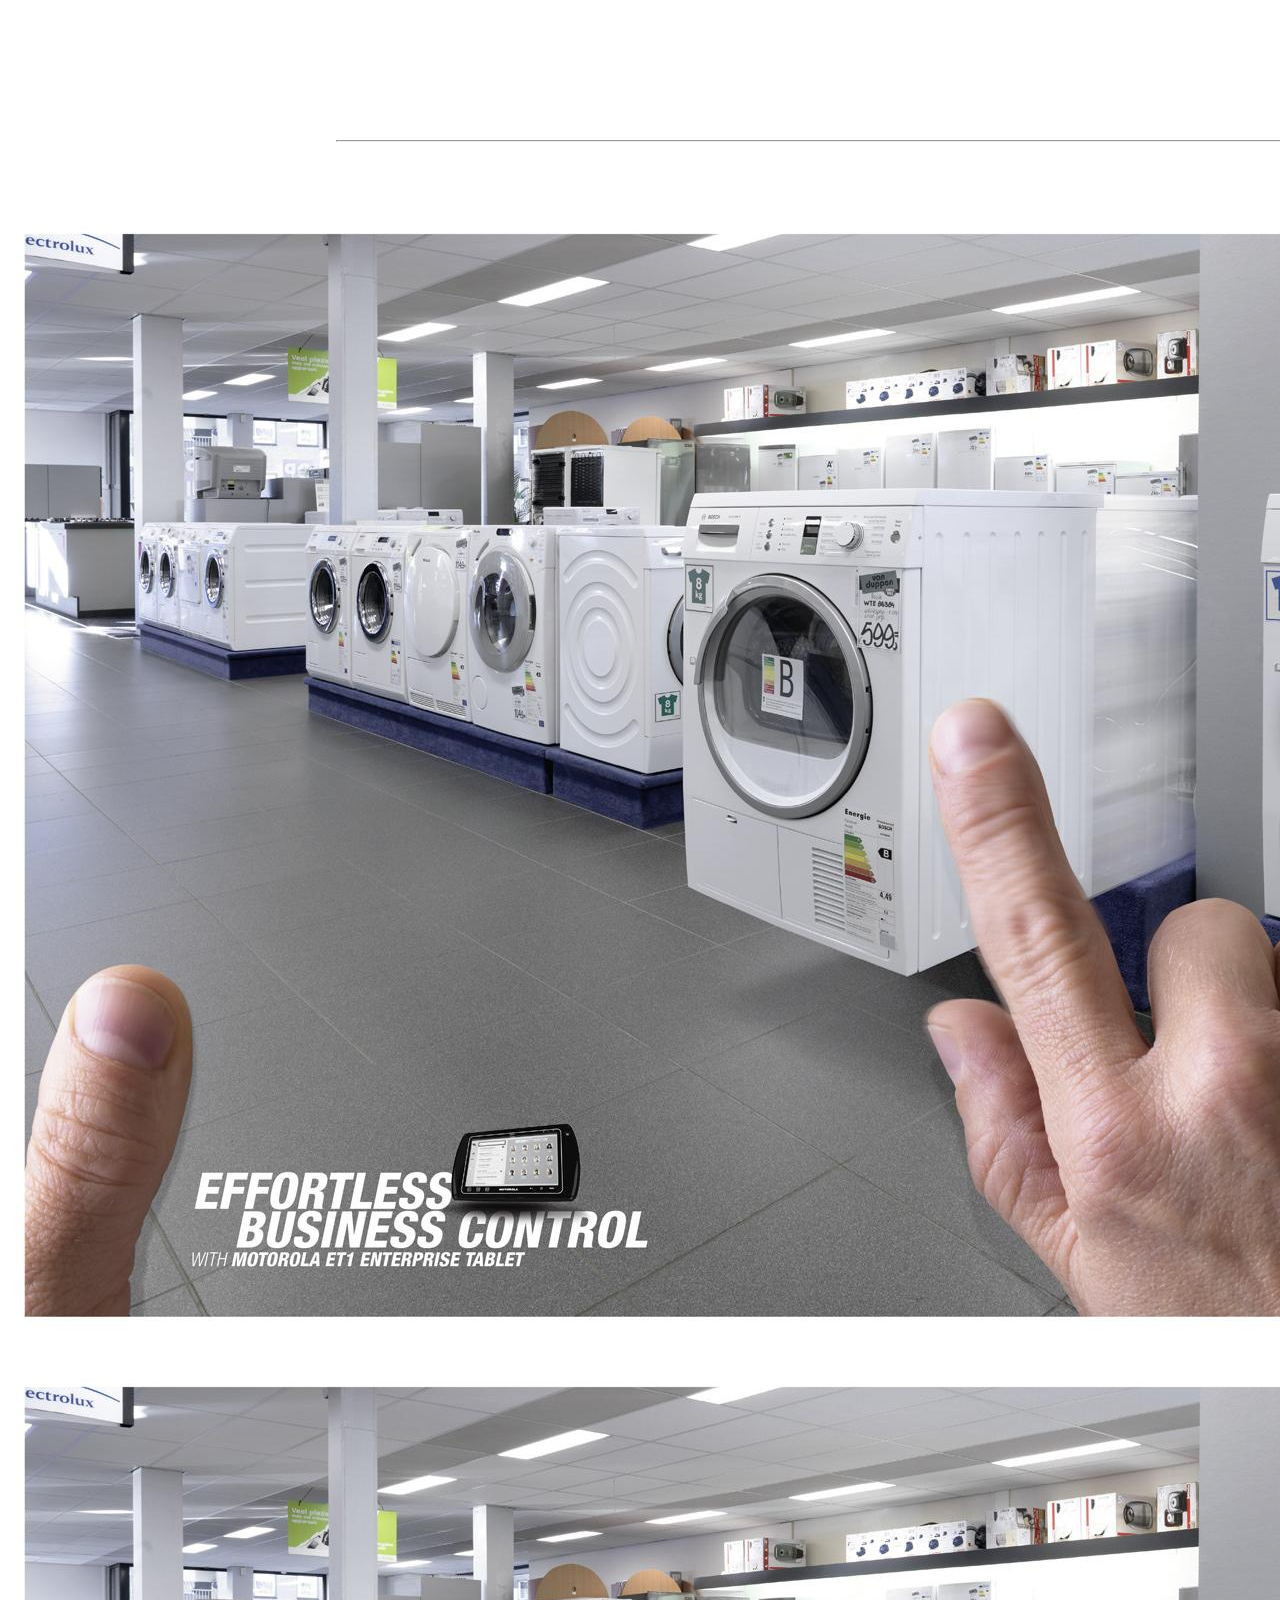
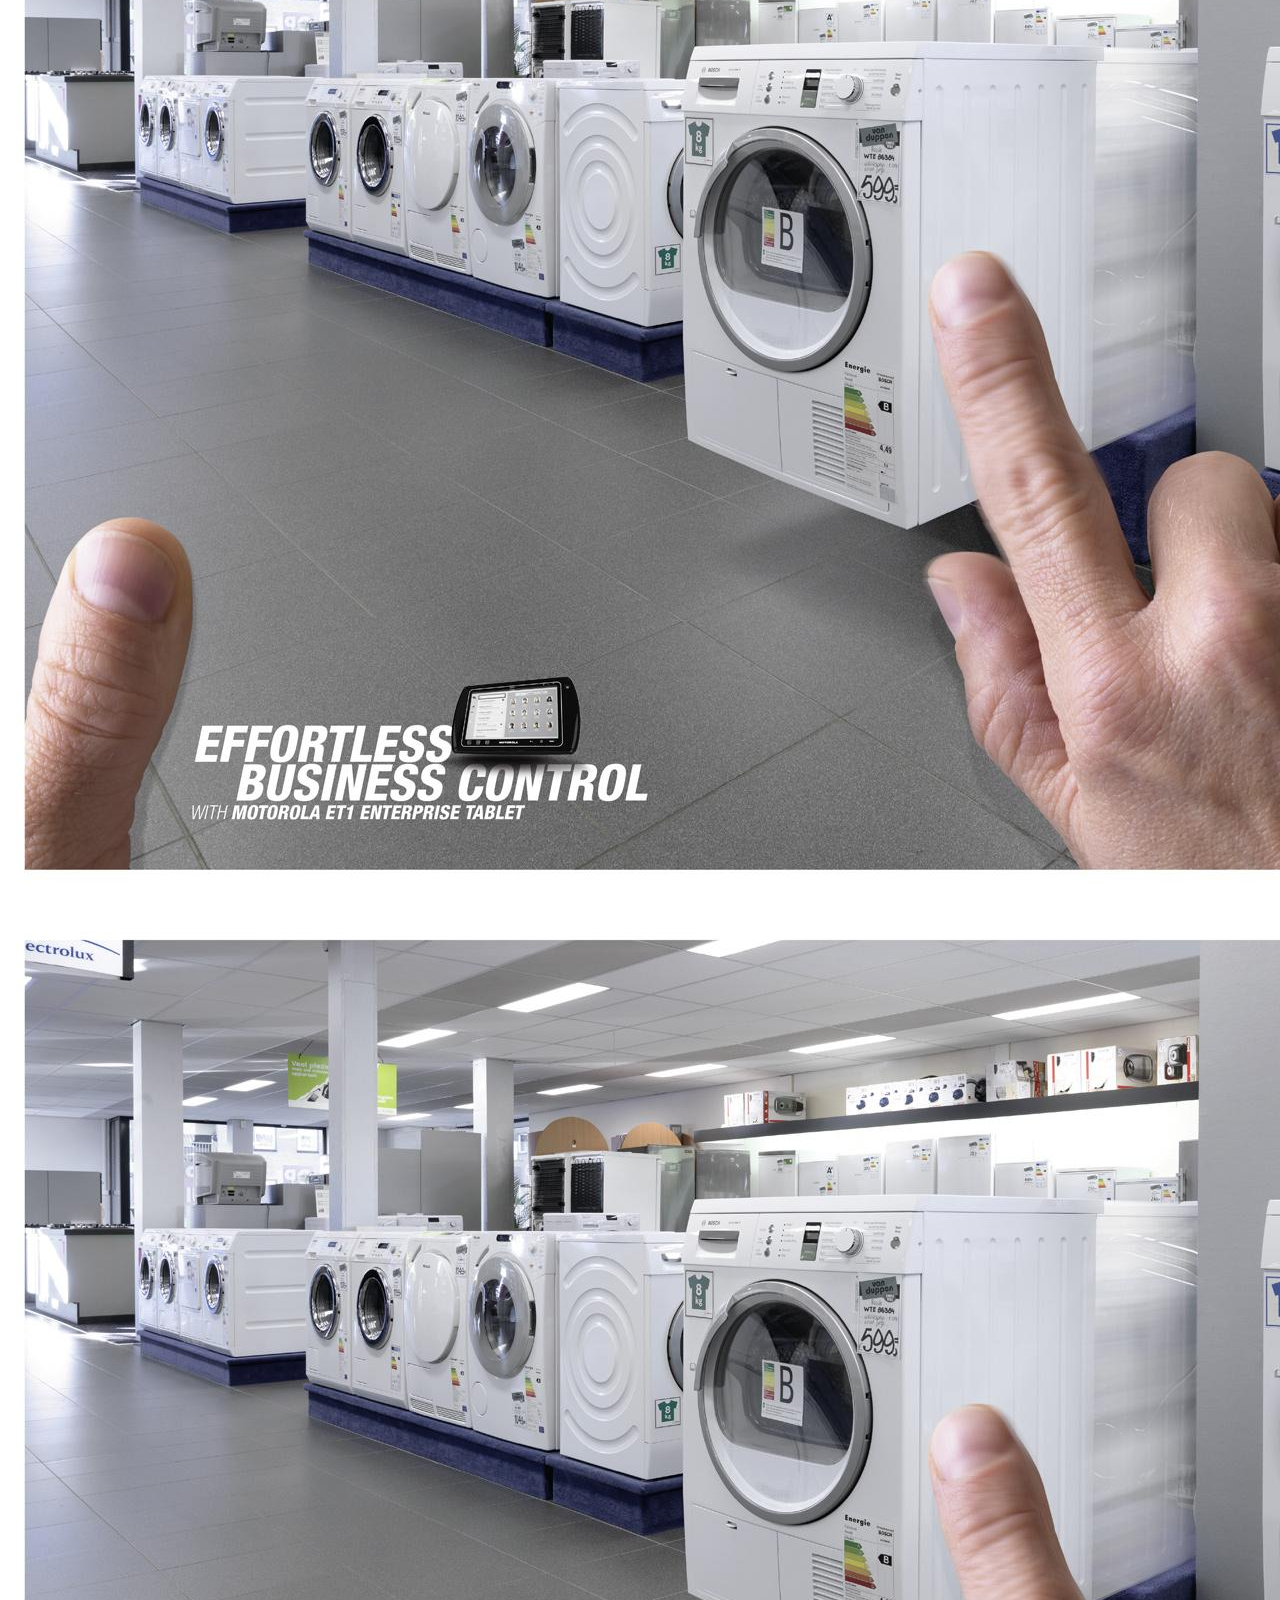
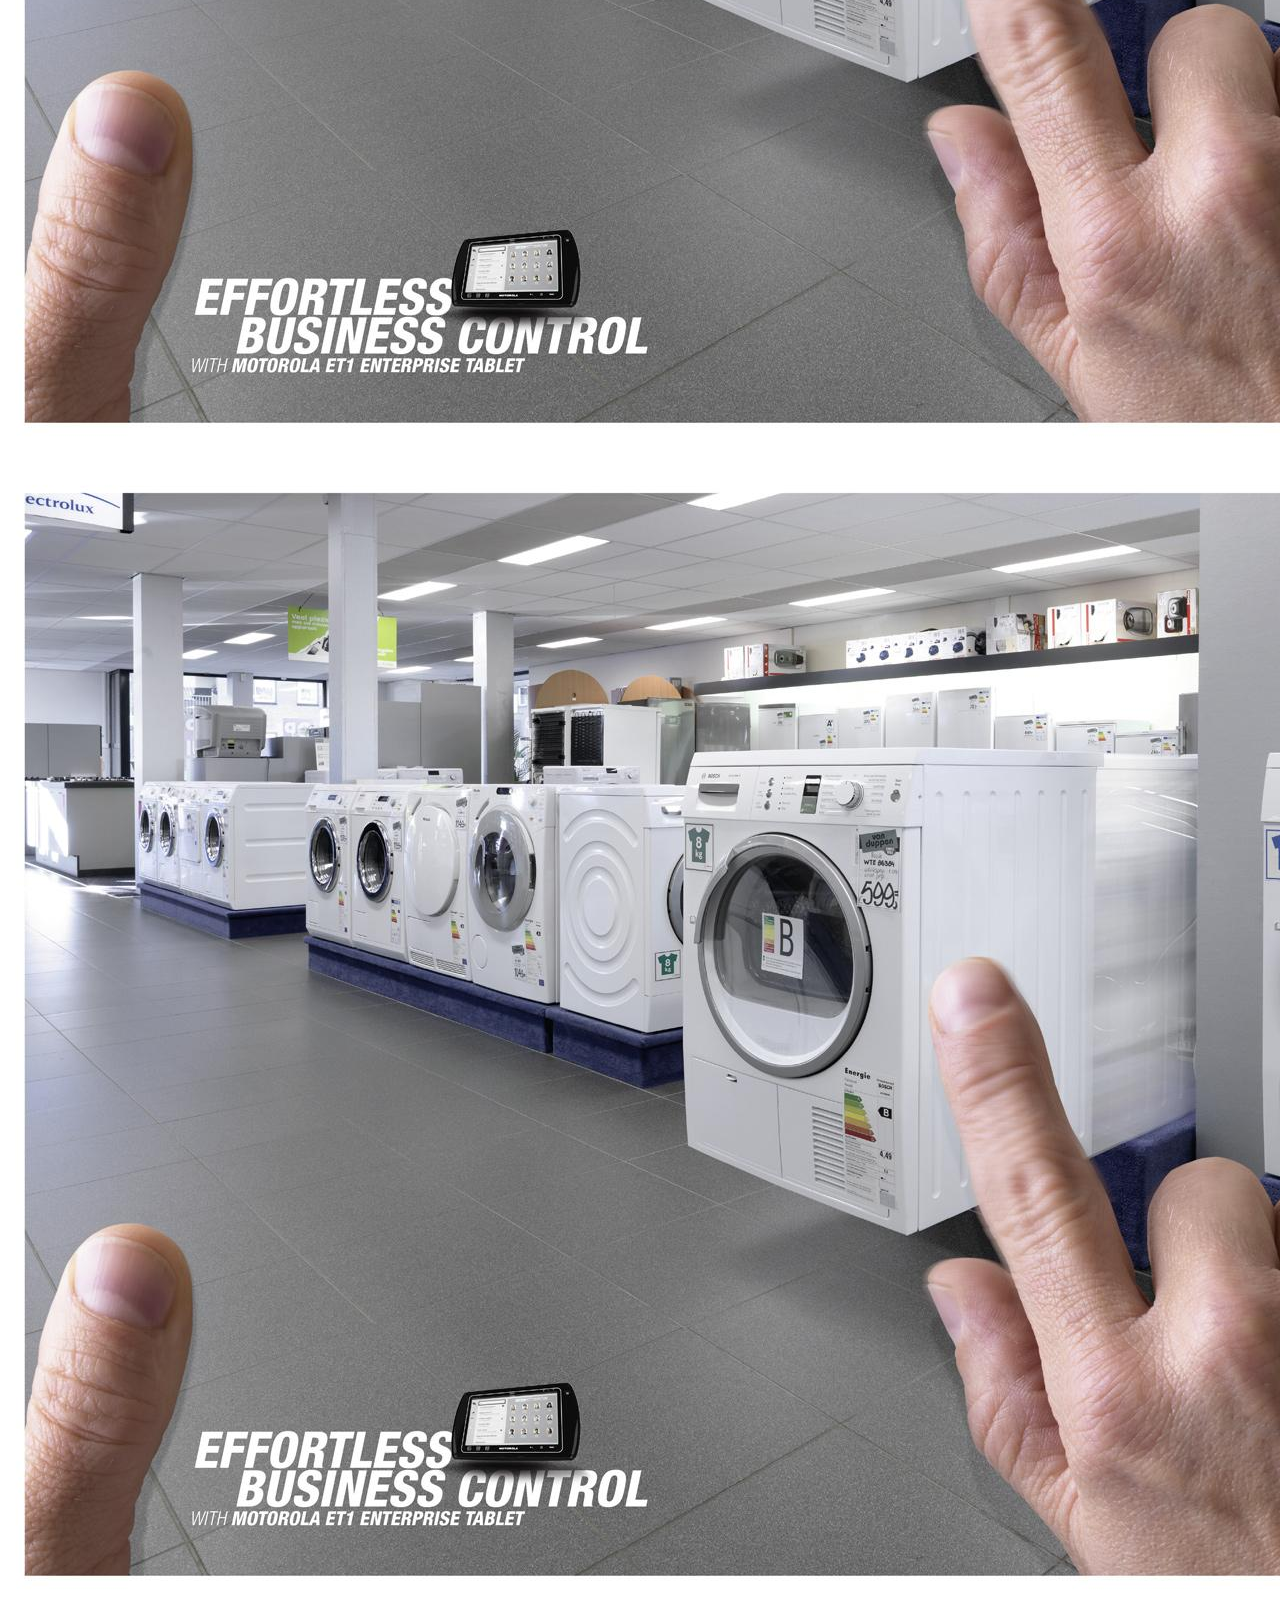
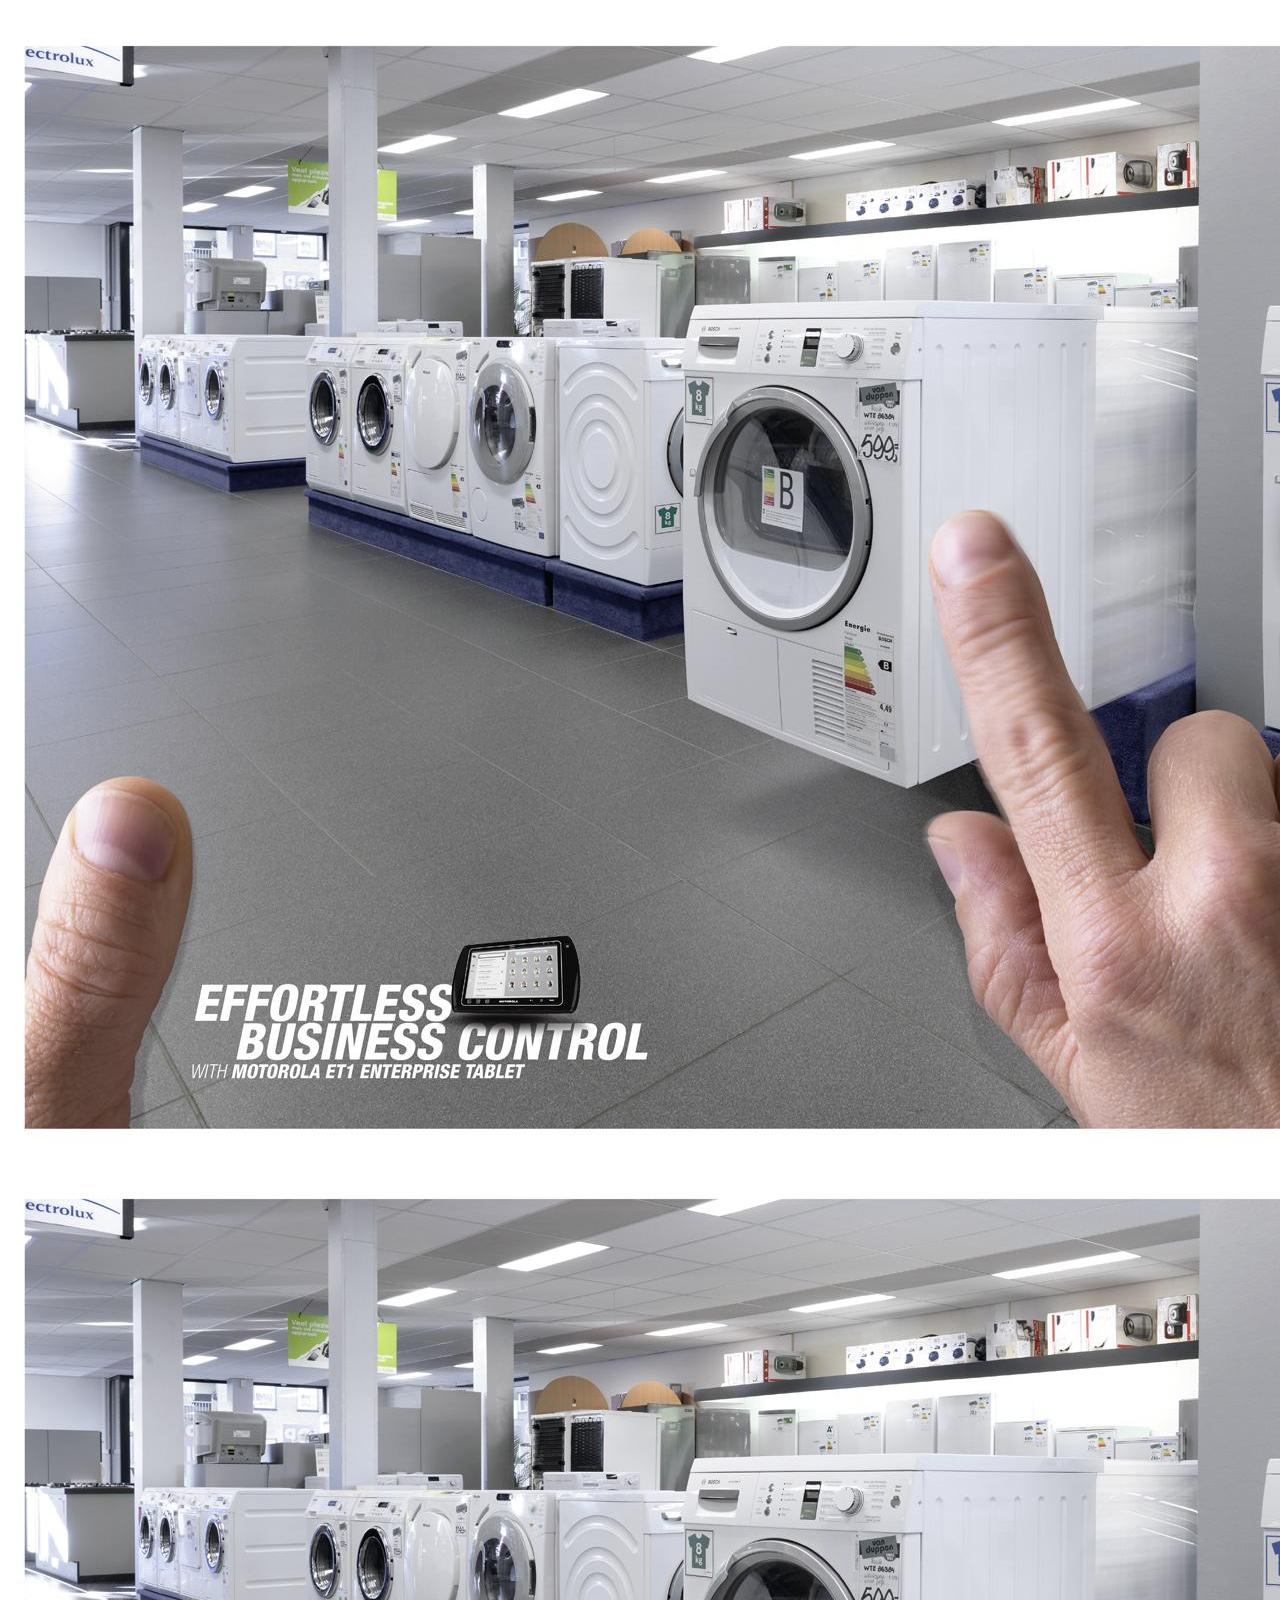
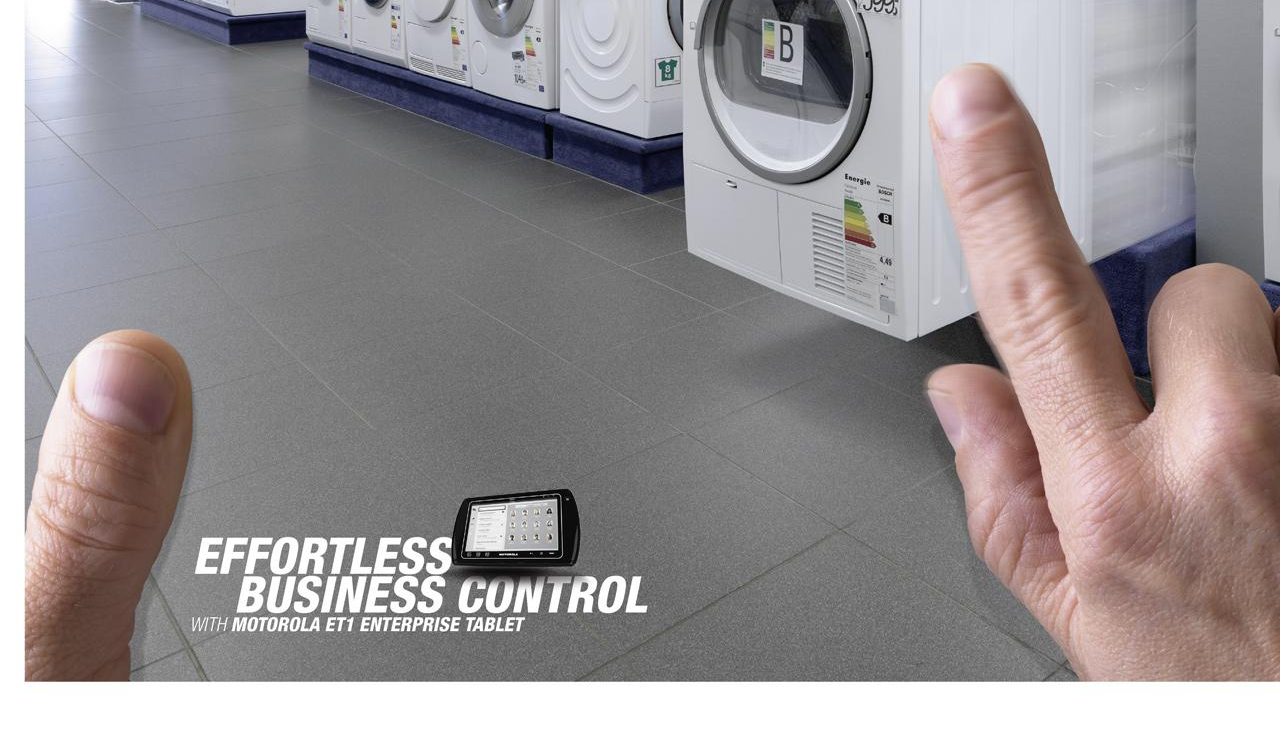
<file: index.html>
<!DOCTYPE html>
<html lang="en">
<head>
    <meta charset="UTF-8">
    <meta name="viewport" content="width=device-width, initial-scale=1.0">
    <meta http-equiv="X-UA-Compatible" content="ie=edge">
    <link rel="stylesheet" href="style.css">
    <link rel="stylesheet" href="https://cdn.rtlcss.com/bootstrap/v4.2.1/css/bootstrap.min.css" integrity="sha384-vus3nQHTD+5mpDiZ4rkEPlnkcyTP+49BhJ4wJeJunw06ZAp+wzzeBPUXr42fi8If" crossorigin="anonymous">
    <title>הפרוייקט של אייזן האפס והשמן</title>
</head>
<body>
    <nav class="navbar navbar-dark bg-dark">
            <a href="#" class="navbar-brand"><i class="fas fa-glass-cheers mr-2"></i>G O S H</a>
    </nav>
    <div class="container">
        <div class="jumbotron mt-2">
            <h1 class="display-4">אייזן, אפס</h1>
            <p class="lead">זה הפרוייקט המעפן של אייזן</p>
            <hr class="my-4">
            <p>יש פה כל מיני דברים שלא עובדים</p>
            <a class="btn btn-primary btn-lg" href="#" role="button">למד עוד על כמה שאייזן אפס</a>
        </div>
        <div class="row">
            <div class="col-4">
                <div class="card">
                    <img class="card-img-top" src=".\images\washMachine.jpg"  alt="מכונת כביסה לדוגמא">
                    <a href="#" class="btn btn-outline-info btn-block">קח אותי, אייזן</a>                          
                </div>
            </div>
            <div class="col-4">
                <div class="card">
                    <img class="card-img-top" src=".\images\washMachine.jpg"  alt="מכונת כביסה לדוגמא">
                    <a href="#" class="btn btn-outline-info btn-block">קח אותי, אייזן</a>                          
                </div>
            </div>
            <div class="col-4">
                <div class="card">
                    <img class="card-img-top" src=".\images\washMachine.jpg"  alt="מכונת כביסה לדוגמא">
                    <a href="#" class="btn btn-outline-info btn-block">קח אותי, אייזן</a>                          
                </div>
            </div>
        </div>

        <div class="row pt-4">
            <div class="col-4">
                <div class="card">
                    <img class="card-img-top" src=".\images\washMachine.jpg"  alt="מכונת כביסה לדוגמא">
                    <a href="#" class="btn btn-outline-info btn-block">קח אותי, אייזן</a>                          
                </div>
            </div>
            <div class="col-4">
                <div class="card">
                    <img class="card-img-top" src=".\images\washMachine.jpg"  alt="מכונת כביסה לדוגמא">
                    <a href="#" class="btn btn-outline-info btn-block">קח אותי, אייזן</a>                          
                </div>
            </div>
            <div class="col-4">
                <div class="card">
                    <img class="card-img-top" src=".\images\washMachine.jpg"  alt="מכונת כביסה לדוגמא">
                    <a href="#" class="btn btn-outline-info btn-block">קח אותי, אייזן</a>                          
                </div>
            </div>
        </div>
    </div>      

      <script src="https://code.jquery.com/jquery-3.3.1.slim.min.js" integrity="sha384-q8i/X+965DzO0rT7abK41JStQIAqVgRVzpbzo5smXKp4YfRvH+8abtTE1Pi6jizo" crossorigin="anonymous"></script>
      <script src="https://cdnjs.cloudflare.com/ajax/libs/popper.js/1.14.6/umd/popper.min.js" integrity="sha384-ZMP7rVo3mIykV+2+9J3UJ46jBk0WLaUAdn689aCwoqbBJiSnjAK/l8WvCWPIPm49" crossorigin="anonymous"></script>
      <script src="https://cdn.rtlcss.com/bootstrap/v4.2.1/js/bootstrap.min.js" integrity="sha384-a9xOd0rz8w0J8zqj1qJic7GPFfyMfoiuDjC9rqXlVOcGO/dmRqzMn34gZYDTel8k" crossorigin="anonymous"></script>
  </body>  
</body>
</html>
</file>
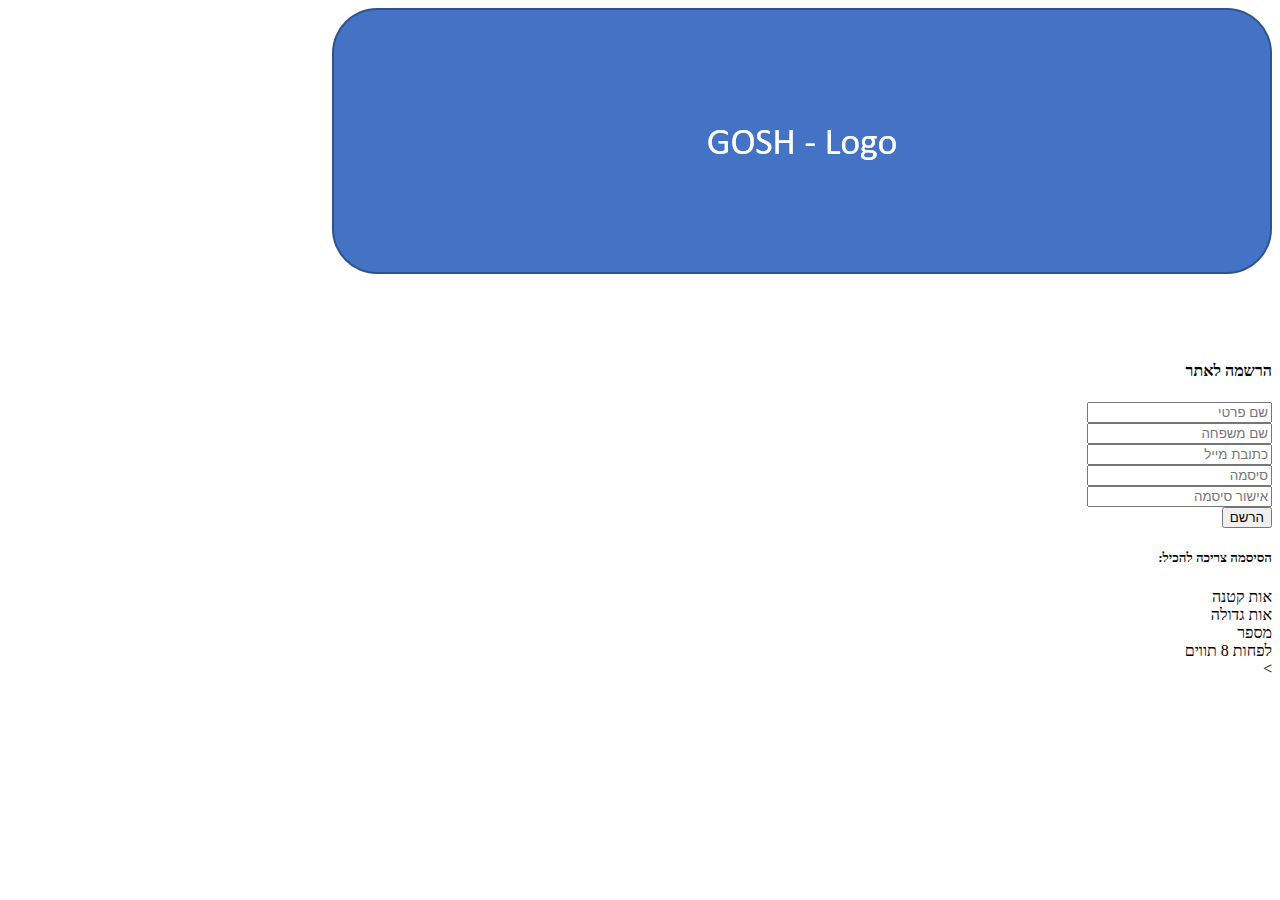
<file: html/reigister.html>
<!DOCTYPE html>
<html lang="en" dir="rtl">
<head>
    <link rel="stylesheet" href="https://cdn.rtlcss.com/bootstrap/v4.2.1/css/bootstrap.min.css" integrity="sha384-vus3nQHTD+5mpDiZ4rkEPlnkcyTP+49BhJ4wJeJunw06ZAp+wzzeBPUXr42fi8If" crossorigin="anonymous">
    <link rel="stylesheet" href="../css/style.css">
    <meta charset="UTF-8">
    <meta name="viewport" content="width=device-width, initial-scale=1.0">
    <title>Gosh Register</title>
</head>
<body>
    <div class="row">
        <div class="col-sm-5 "></div>
        <div class="col-sm-3">
        <div class="card" id="register_card">
            <article class="card-body">
                <img id="login_logo" class="card-img-top" src="../images/logo.png"  alt="Logo">
                <h4 class="card-title text-center mb-4 mt-1">הרשמה לאתר</h4>
                <form onsubmit="return validateForm()">

                <div class="form-group">
                <div class="input-group">
                    <input id="first-name" class="form-control" placeholder="שם פרטי" required>
                </div> <!-- input-group.// -->
                </div> <!-- form-group// -->

                
                <div class="form-group">
                    <div class="input-group">
                        <input  class="form-control" placeholder="שם משפחה" required>
                    </div> <!-- input-group.// -->
                </div> <!-- form-group// -->

                <div class="form-group">
                    <div class="input-group">
                        <input  class="form-control" placeholder="כתובת מייל" type="email" required>
                    </div> <!-- input-group.// -->
                </div> <!-- form-group// -->
    

                <div class="form-group">
                <div class="input-group">
                    <input id="password" class="form-control" placeholder="סיסמה" type="password" onkeyup="passwordVerify()" required>
                </div> <!-- input-group.// -->
                </div> <!-- form-group// -->
                
                <div class="form-group">
                    <div class="input-group">
                        <input id="confirm_password" class="form-control" placeholder="אישור סיסמה" type="password" onkeyup="matchPassword()" required>
                    </div> <!-- input-group.// -->
                </div> <!-- form-group// -->

                <div class="form-group">
                <button  type="submit" class="btn btn-primary btn-block"> הרשם  </button>
                </div> <!-- form-group// -->
                </form>
                <div class="container">              
                    <div id="message">
                      <h5>הסיסמה צריכה להכיל:</h5>
                      <div id="lower" class="alert alert-danger">אות קטנה</div>
                      <div id="capital" class="alert alert-danger">אות גדולה</div>
                      <div id="number" class="alert alert-danger">מספר</div>
                      <div id="length" class="alert alert-danger">לפחות 8 תווים</div>
                    </div>
                  </div> 
            </article>
            </div> <!-- card.// -->
            
            </aside> <!-- col.// -->
            </div> <!-- row.// -->


        </div>
    </div>
    
            <!--container end.//-->
            
        <script src="https://code.jquery.com/jquery-3.5.1.min.js" integrity="sha256-9/aliU8dGd2tb6OSsuzixeV4y/faTqgFtohetphbbj0=" crossorigin="anonymous"></script>
        <script src="https://cdnjs.cloudflare.com/ajax/libs/popper.js/1.14.6/umd/popper.min.js" integrity="sha384-ZMP7rVo3mIykV+2+9J3UJ46jBk0WLaUAdn689aCwoqbBJiSnjAK/l8WvCWPIPm49" crossorigin="anonymous"></script>
        <script src="https://cdn.rtlcss.com/bootstrap/v4.2.1/js/bootstrap.min.js" integrity="sha384-a9xOd0rz8w0J8zqj1qJic7GPFfyMfoiuDjC9rqXlVOcGO/dmRqzMn34gZYDTel8k" crossorigin="anonymous"></script>
        <script src="../js/register.js"></script>
    
</body>>
</file>
<file: style.css>
body{
    direction: rtl;
}
.img-thumbnail{
    width: 18rem;
}
</file>
<file: css/style.css>
body {
	direction: rtl;
}
nav {
	direction: ltr;
}

#login_logo {
	margin-bottom: 5%;
}
</file>
